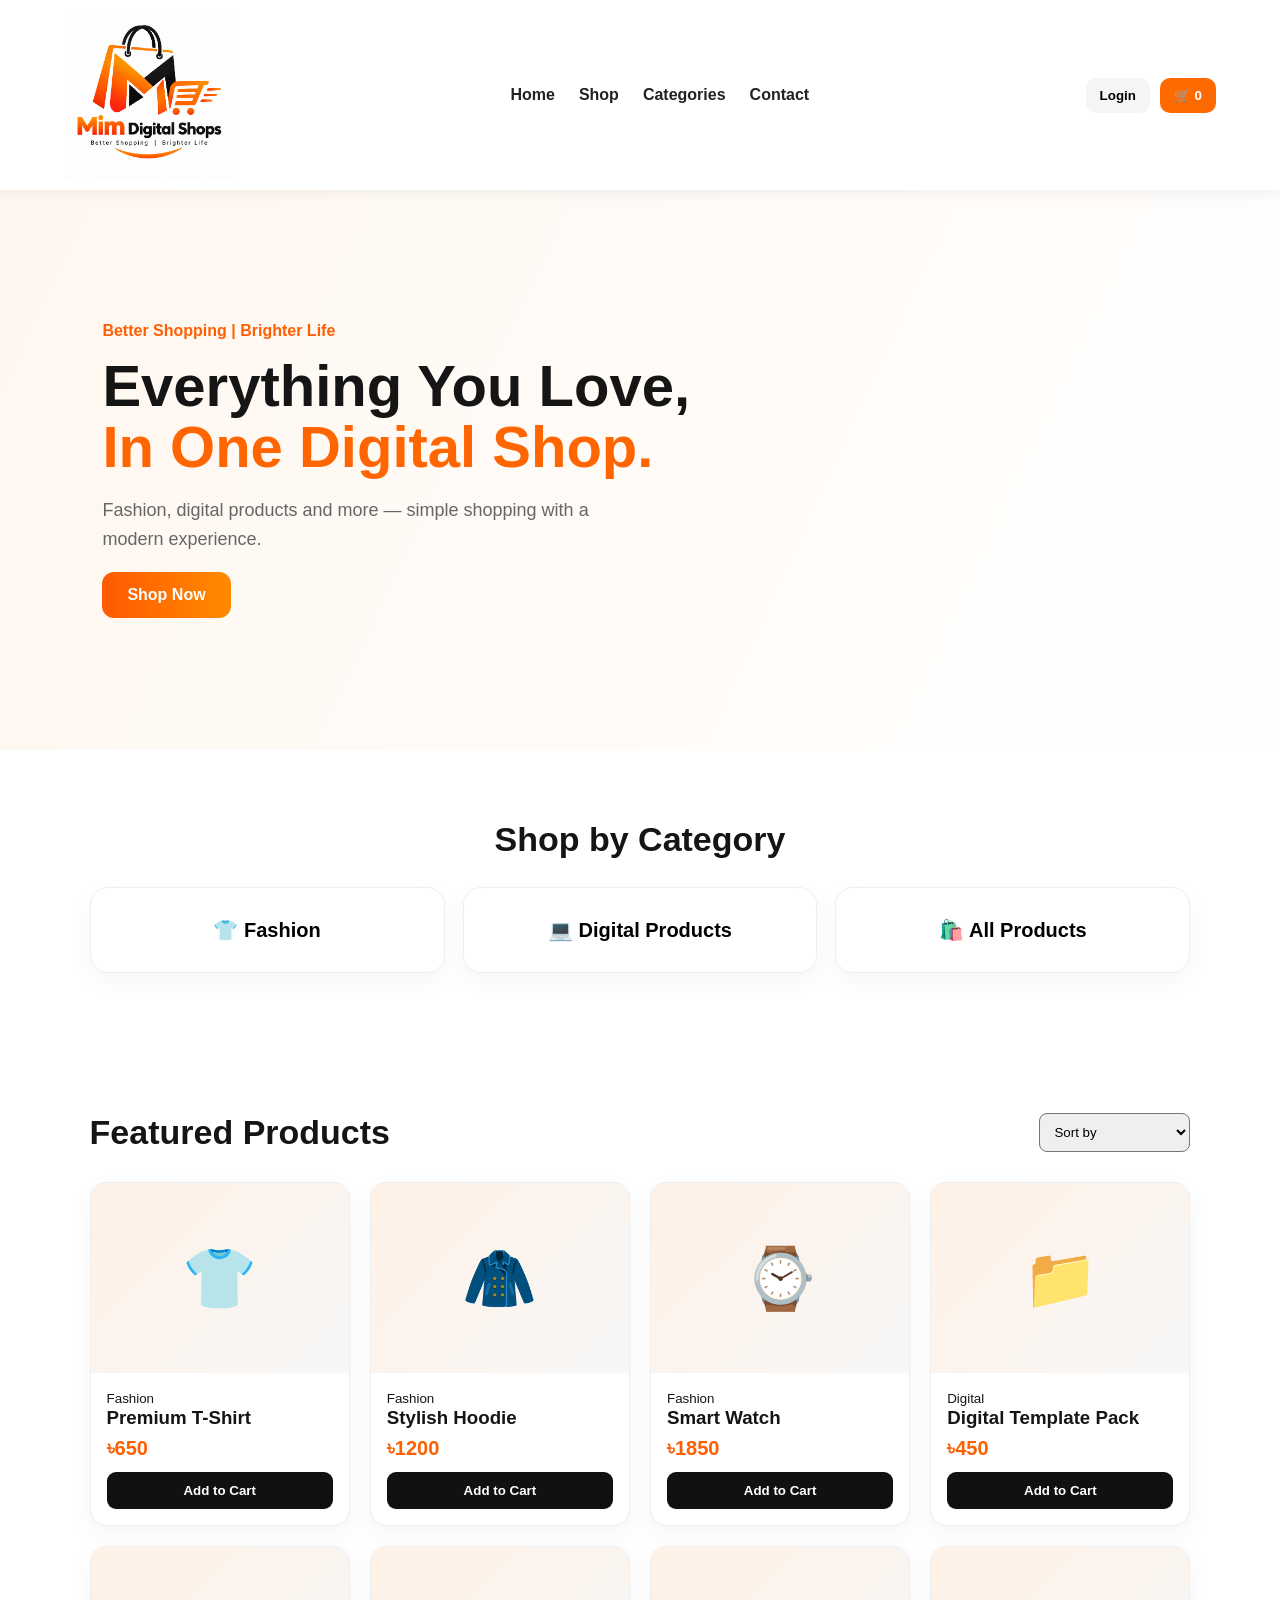
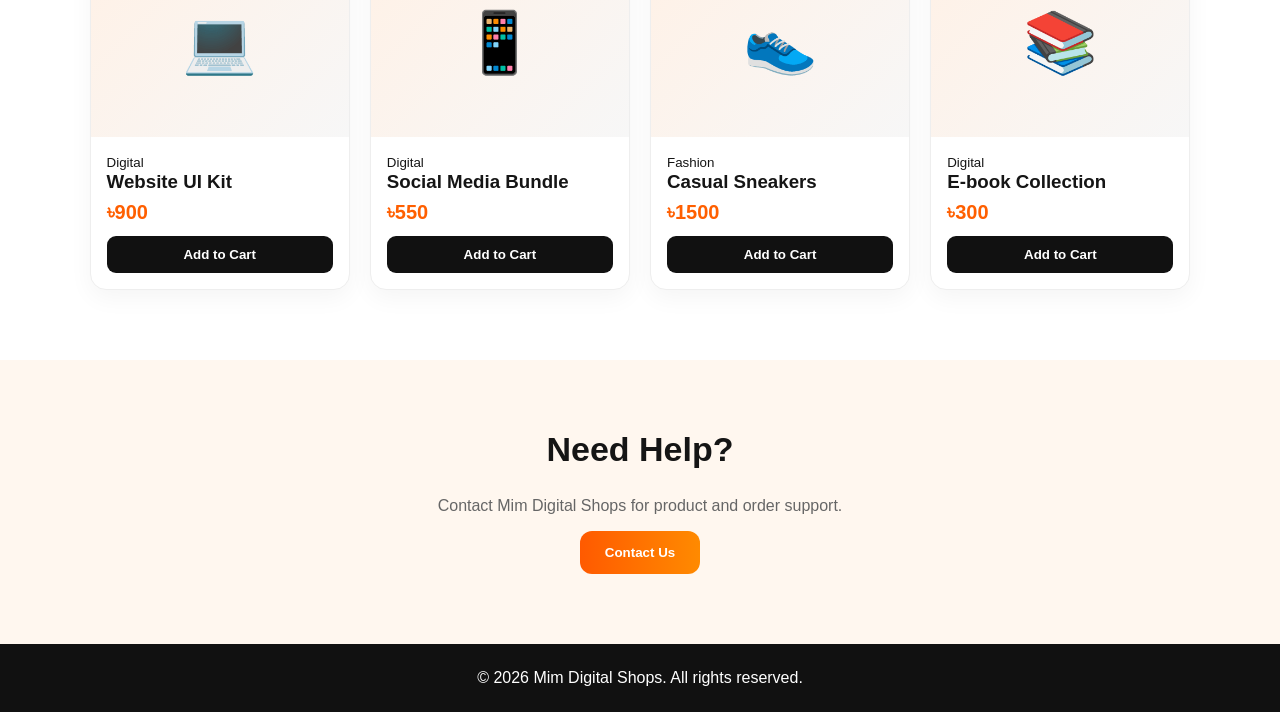
<file: index.html>
<!DOCTYPE html>
<html lang="en">
<head>
  <meta charset="UTF-8">
  <meta name="viewport" content="width=device-width, initial-scale=1.0">
  <title>Mim Digital Shops</title>
  <link rel="stylesheet" href="css/style.css">
</head>
<body>
<header class="header">
  <a class="brand" href="#"><img src="images/logo.png" alt="Mim Digital Shops"></a>
  <nav>
    <a href="#home">Home</a><a href="#shop">Shop</a><a href="#categories">Categories</a><a href="#contact">Contact</a>
  </nav>
  <div class="actions">
    <button onclick="showLogin()">Login</button>
    <button class="cart-btn" onclick="openCart()">🛒 <span id="cartCount">0</span></button>
  </div>
</header>

<section id="home" class="hero">
  <div>
    <span class="badge">Better Shopping | Brighter Life</span>
    <h1>Everything You Love,<br><span>In One Digital Shop.</span></h1>
    <p>Fashion, digital products and more — simple shopping with a modern experience.</p>
    <a class="primary" href="#shop">Shop Now</a>
  </div>
</section>

<section id="categories" class="section">
  <h2>Shop by Category</h2>
  <div class="category-grid">
    <button onclick="filterProducts('Fashion')">👕 Fashion</button>
    <button onclick="filterProducts('Digital')">💻 Digital Products</button>
    <button onclick="filterProducts('All')">🛍️ All Products</button>
  </div>
</section>

<section id="shop" class="section">
  <div class="section-head"><h2>Featured Products</h2><select id="sort" onchange="renderProducts()"><option value="default">Sort by</option><option value="low">Price: Low to High</option><option value="high">Price: High to Low</option></select></div>
  <div id="products" class="product-grid"></div>
</section>

<section id="contact" class="contact section">
  <h2>Need Help?</h2><p>Contact Mim Digital Shops for product and order support.</p>
  <button class="primary" onclick="alert('Contact section ready — connect your phone/WhatsApp here.')">Contact Us</button>
</section>

<footer>© 2026 Mim Digital Shops. All rights reserved.</footer>

<div id="cartModal" class="modal"><div class="modal-card">
  <button class="close" onclick="closeCart()">×</button><h2>Your Cart</h2>
  <div id="cartItems"></div><div class="total">Total: ৳<span id="cartTotal">0</span></div>
  <button class="primary full" onclick="checkout()">Checkout</button>
</div></div>

<div id="loginModal" class="modal"><div class="modal-card">
  <button class="close" onclick="closeLogin()">×</button><h2>Login / Register</h2>
  <input placeholder="Email or phone"><input type="password" placeholder="Password">
  <button class="primary full" onclick="alert('Demo login. Connect backend/database for real accounts.')">Continue</button>
</div></div>

<script src="js/script.js"></script>
</body>
</html>
</file>
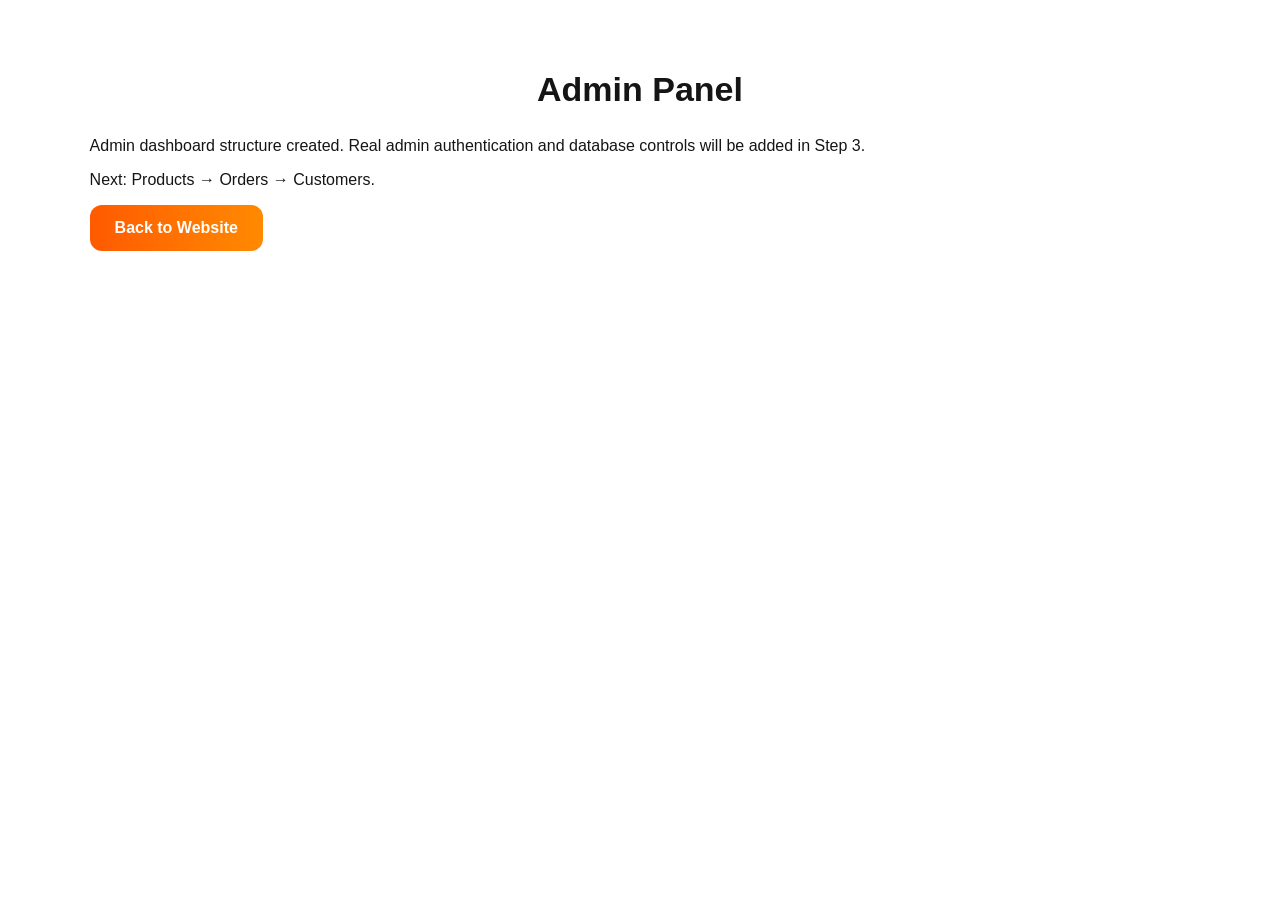
<file: admin/index.html>
<!doctype html><html lang="en"><head><meta charset="utf-8"><meta name="viewport" content="width=device-width,initial-scale=1"><title>Admin Panel - Mim Digital Shops</title><link rel="stylesheet" href="../css/style.css"></head><body><section class="section"><h2>Admin Panel</h2><p>Admin dashboard structure created. Real admin authentication and database controls will be added in Step 3.</p><p>Next: Products → Orders → Customers.</p><a class="primary" href="../index.html">Back to Website</a></section></body></html>
</file>
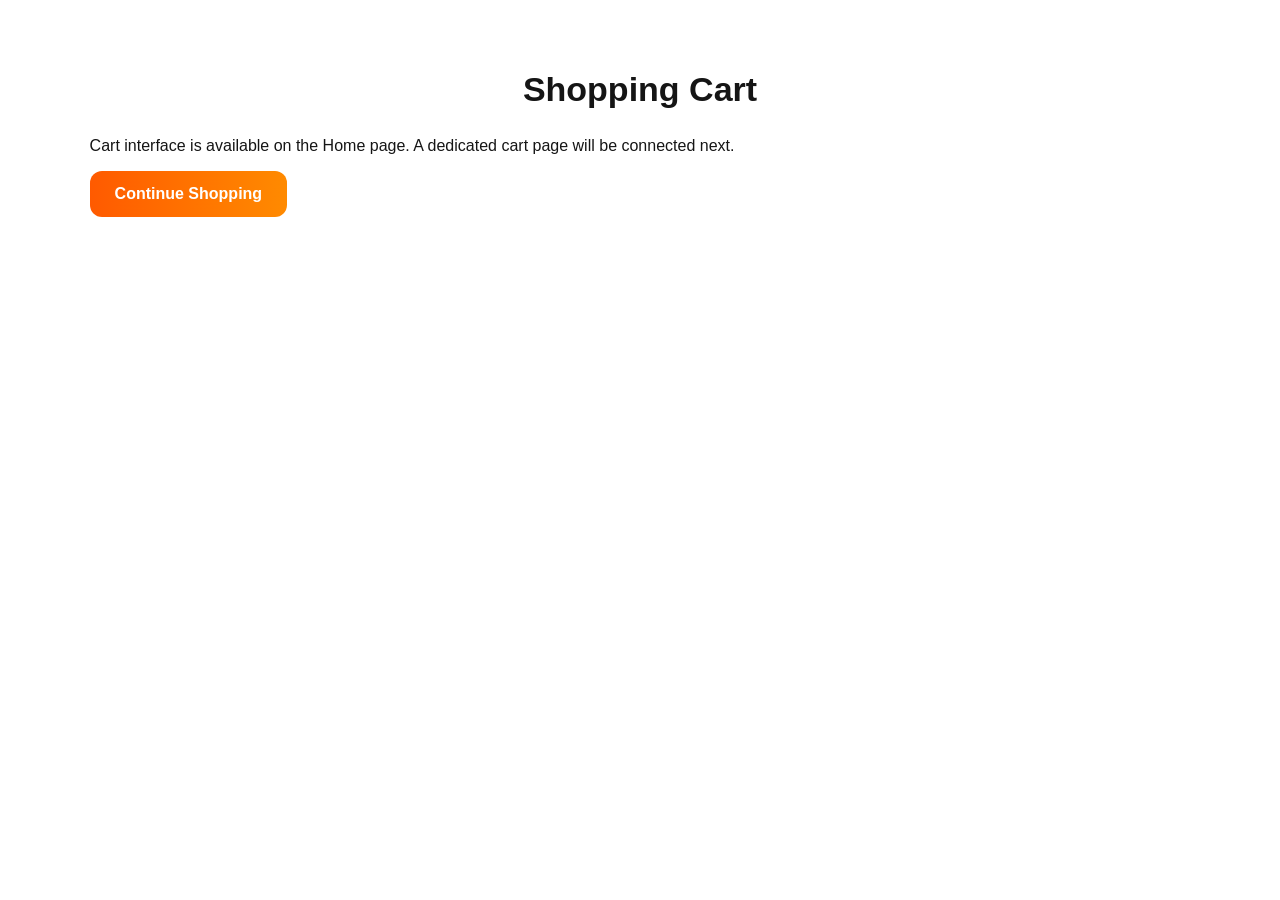
<file: cart.html>
<!doctype html><html lang="en"><head><meta charset="utf-8"><meta name="viewport" content="width=device-width,initial-scale=1"><title>Cart</title><link rel="stylesheet" href="css/style.css"></head><body><section class="section"><h2>Shopping Cart</h2><p>Cart interface is available on the Home page. A dedicated cart page will be connected next.</p><a class="primary" href="index.html#shop">Continue Shopping</a></section></body></html>
</file>
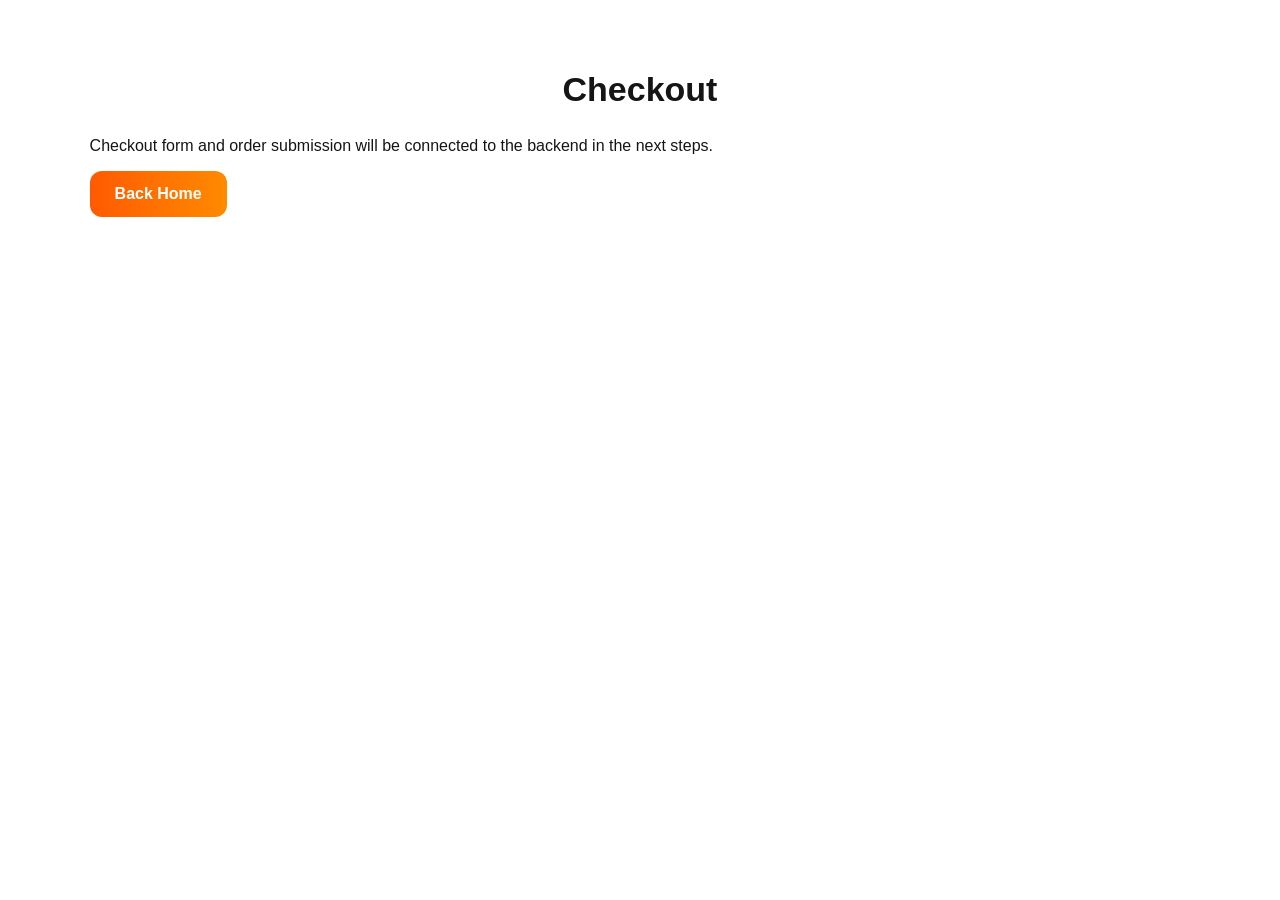
<file: checkout.html>
<!doctype html><html lang="en"><head><meta charset="utf-8"><meta name="viewport" content="width=device-width,initial-scale=1"><title>Checkout</title><link rel="stylesheet" href="css/style.css"></head><body><section class="section"><h2>Checkout</h2><p>Checkout form and order submission will be connected to the backend in the next steps.</p><a class="primary" href="index.html">Back Home</a></section></body></html>
</file>
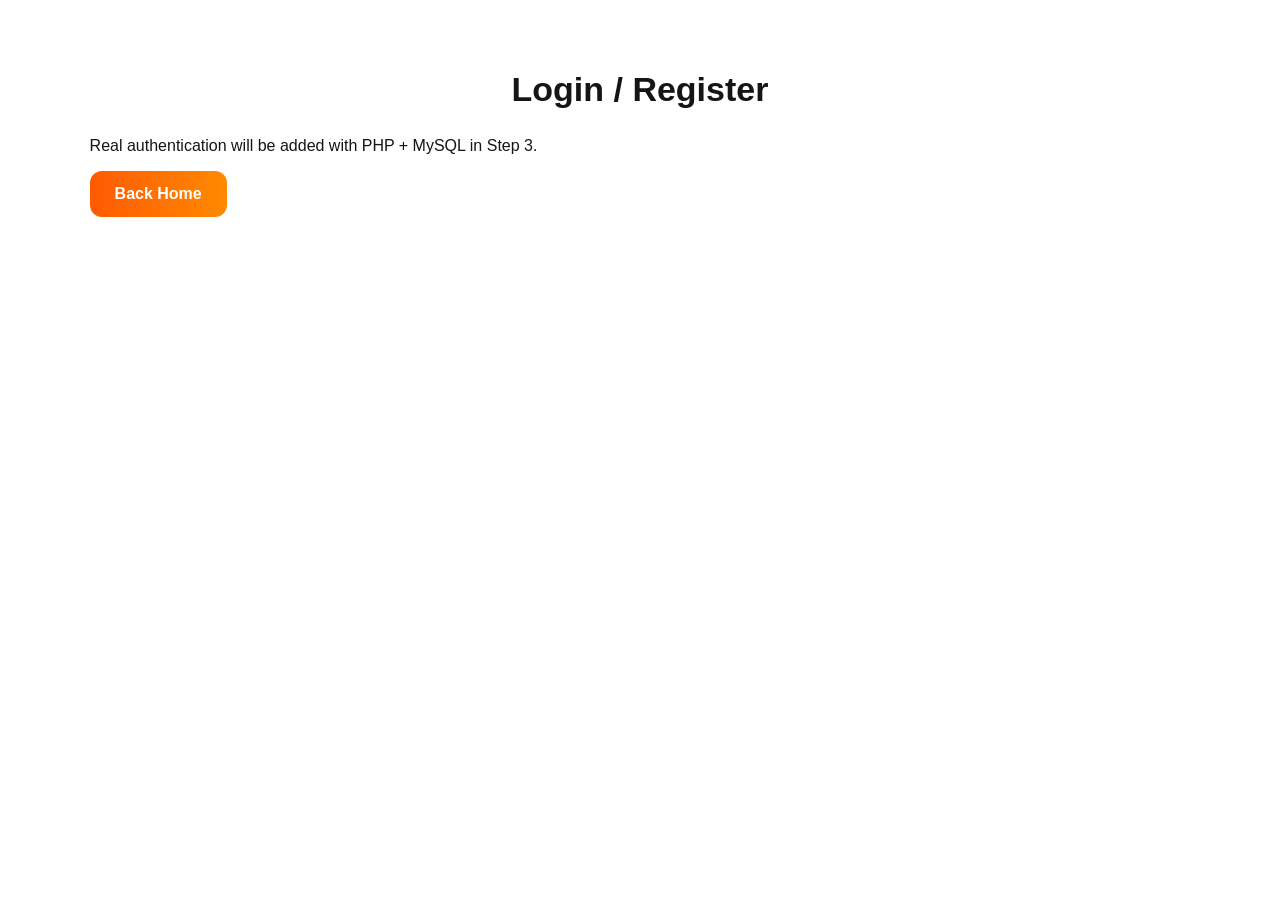
<file: login.html>
<!doctype html><html lang="en"><head><meta charset="utf-8"><meta name="viewport" content="width=device-width,initial-scale=1"><title>Login</title><link rel="stylesheet" href="css/style.css"></head><body><section class="section"><h2>Login / Register</h2><p>Real authentication will be added with PHP + MySQL in Step 3.</p><a class="primary" href="index.html">Back Home</a></section></body></html>
</file>
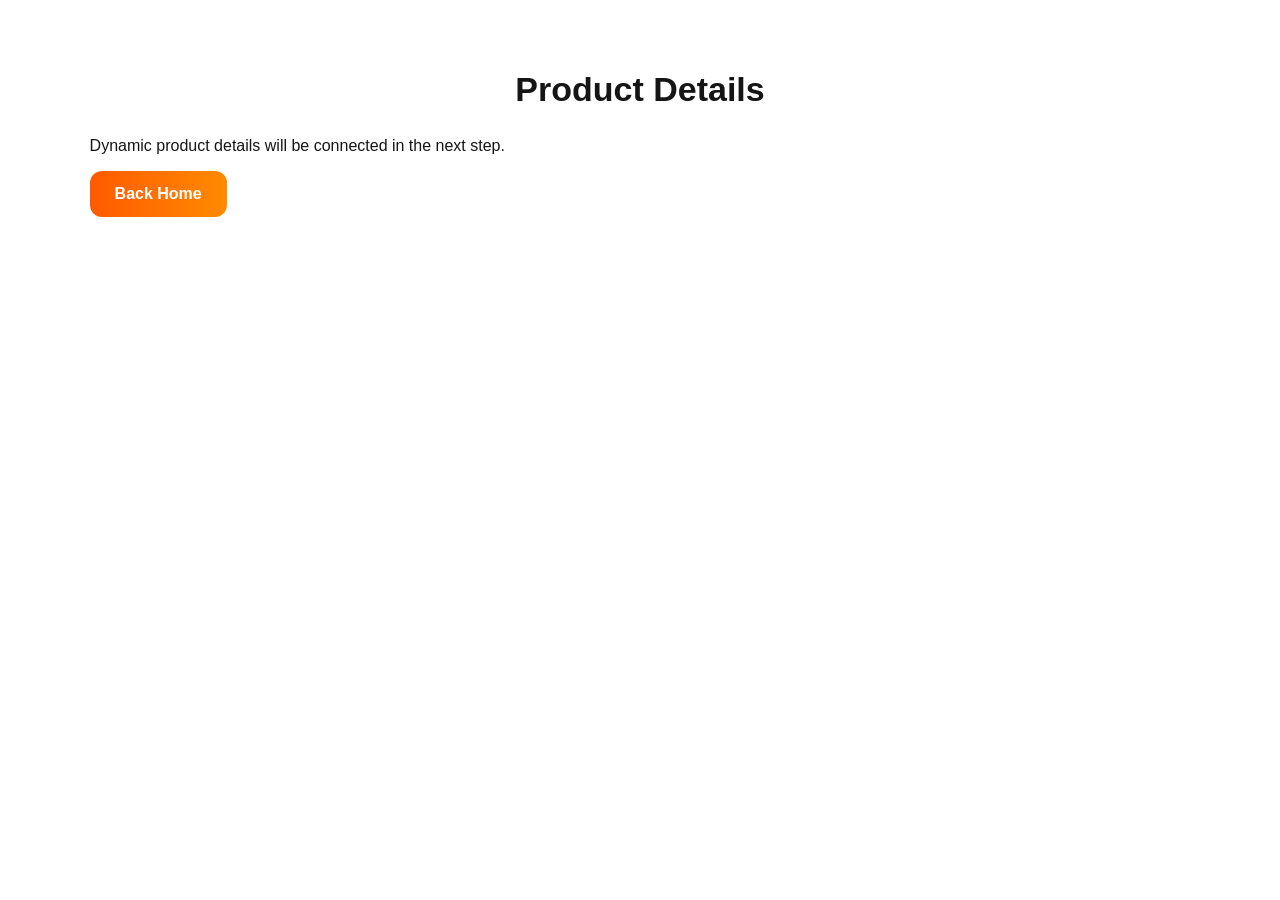
<file: product-details.html>
<!doctype html><html lang="en"><head><meta charset="utf-8"><meta name="viewport" content="width=device-width,initial-scale=1"><title>Product Details</title><link rel="stylesheet" href="css/style.css"></head><body><section class="section"><h2>Product Details</h2><p>Dynamic product details will be connected in the next step.</p><a class="primary" href="index.html">Back Home</a></section></body></html>
</file>
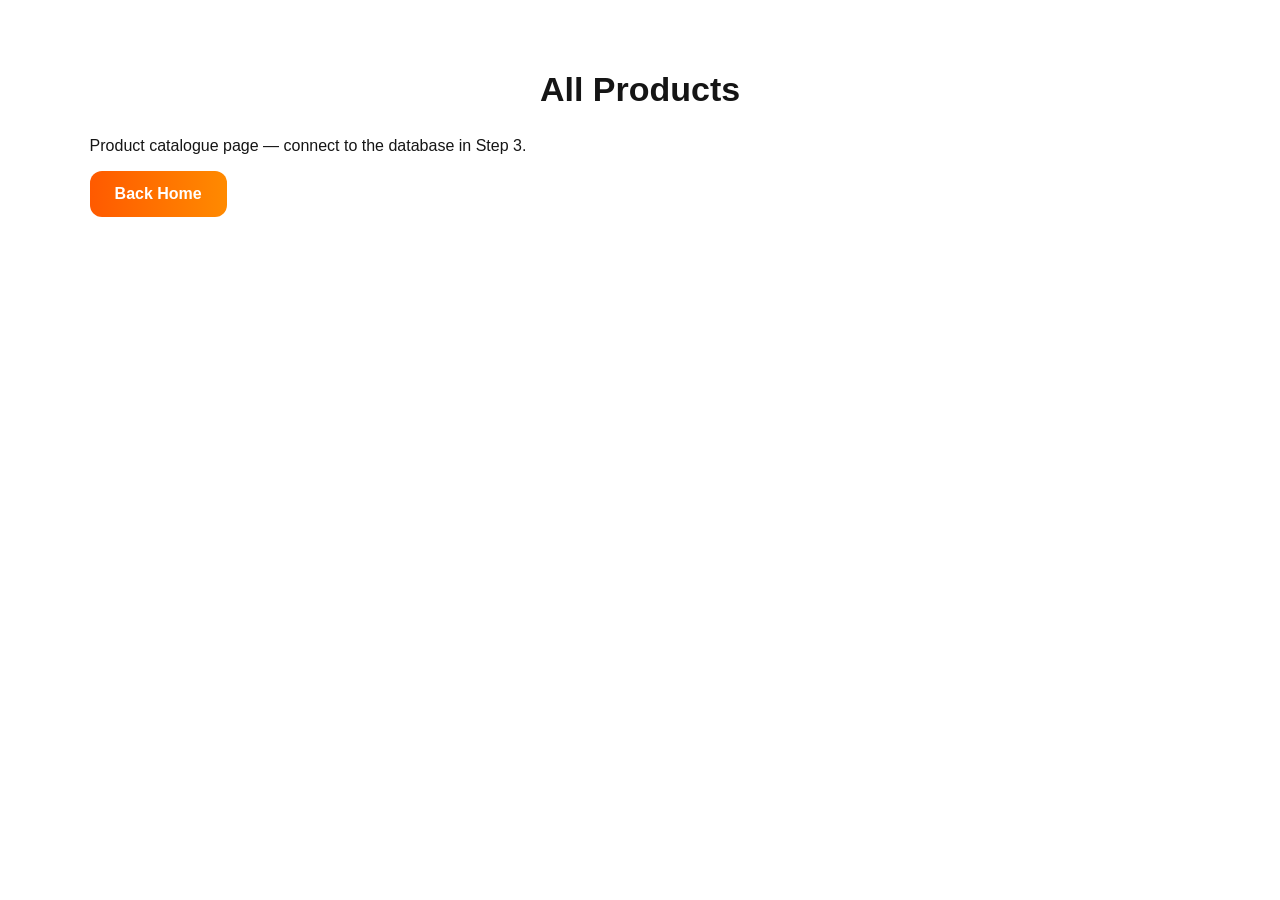
<file: products.html>
<!doctype html><html lang="en"><head><meta charset="utf-8"><meta name="viewport" content="width=device-width,initial-scale=1"><title>Products - Mim Digital Shops</title><link rel="stylesheet" href="css/style.css"></head><body><section class="section"><h2>All Products</h2><p>Product catalogue page — connect to the database in Step 3.</p><a class="primary" href="index.html">Back Home</a></section></body></html>
</file>
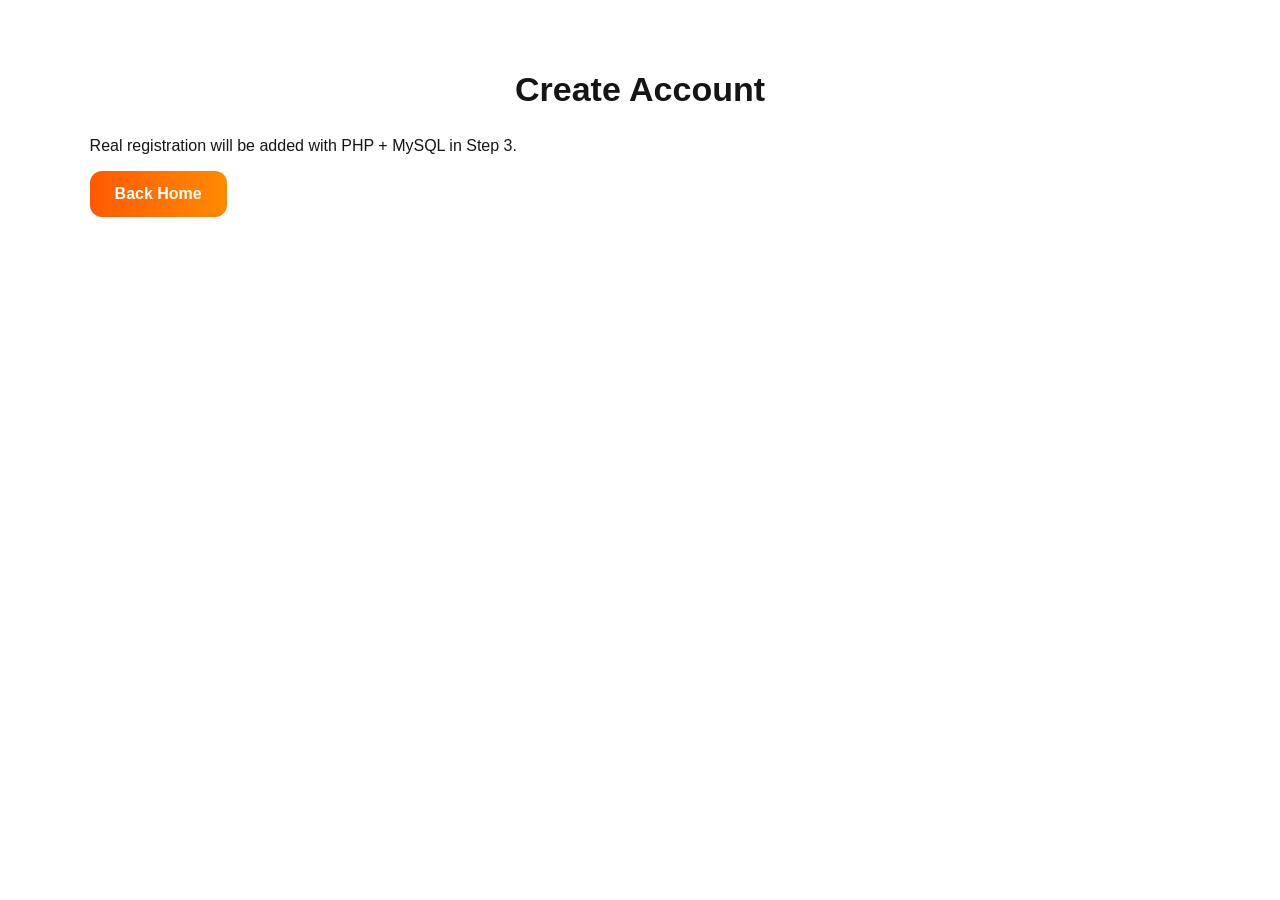
<file: register.html>
<!doctype html><html lang="en"><head><meta charset="utf-8"><meta name="viewport" content="width=device-width,initial-scale=1"><title>Register</title><link rel="stylesheet" href="css/style.css"></head><body><section class="section"><h2>Create Account</h2><p>Real registration will be added with PHP + MySQL in Step 3.</p><a class="primary" href="index.html">Back Home</a></section></body></html>
</file>
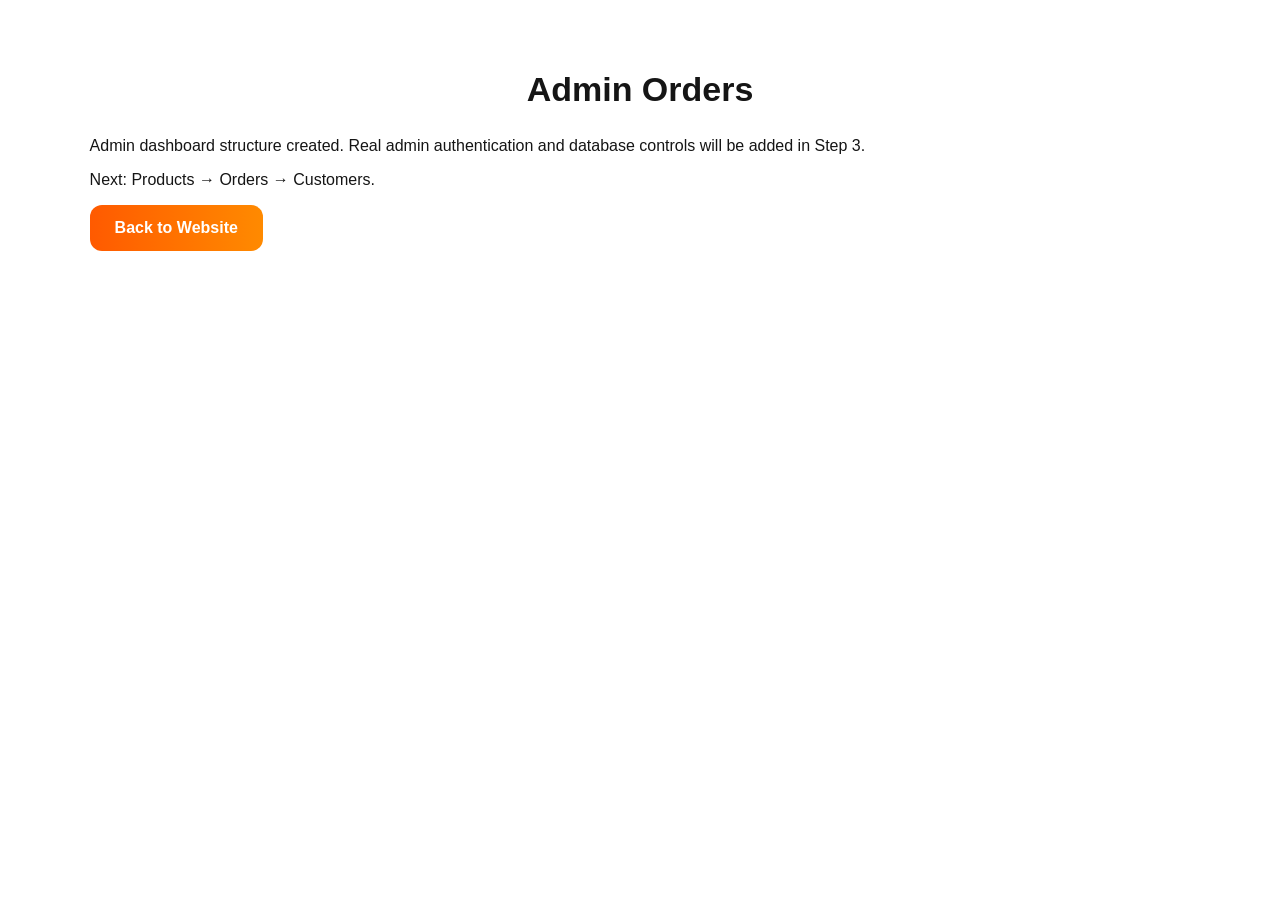
<file: admin/orders.html>
<!doctype html><html lang="en"><head><meta charset="utf-8"><meta name="viewport" content="width=device-width,initial-scale=1"><title>Admin Orders - Mim Digital Shops</title><link rel="stylesheet" href="../css/style.css"></head><body><section class="section"><h2>Admin Orders</h2><p>Admin dashboard structure created. Real admin authentication and database controls will be added in Step 3.</p><p>Next: Products → Orders → Customers.</p><a class="primary" href="../index.html">Back to Website</a></section></body></html>
</file>
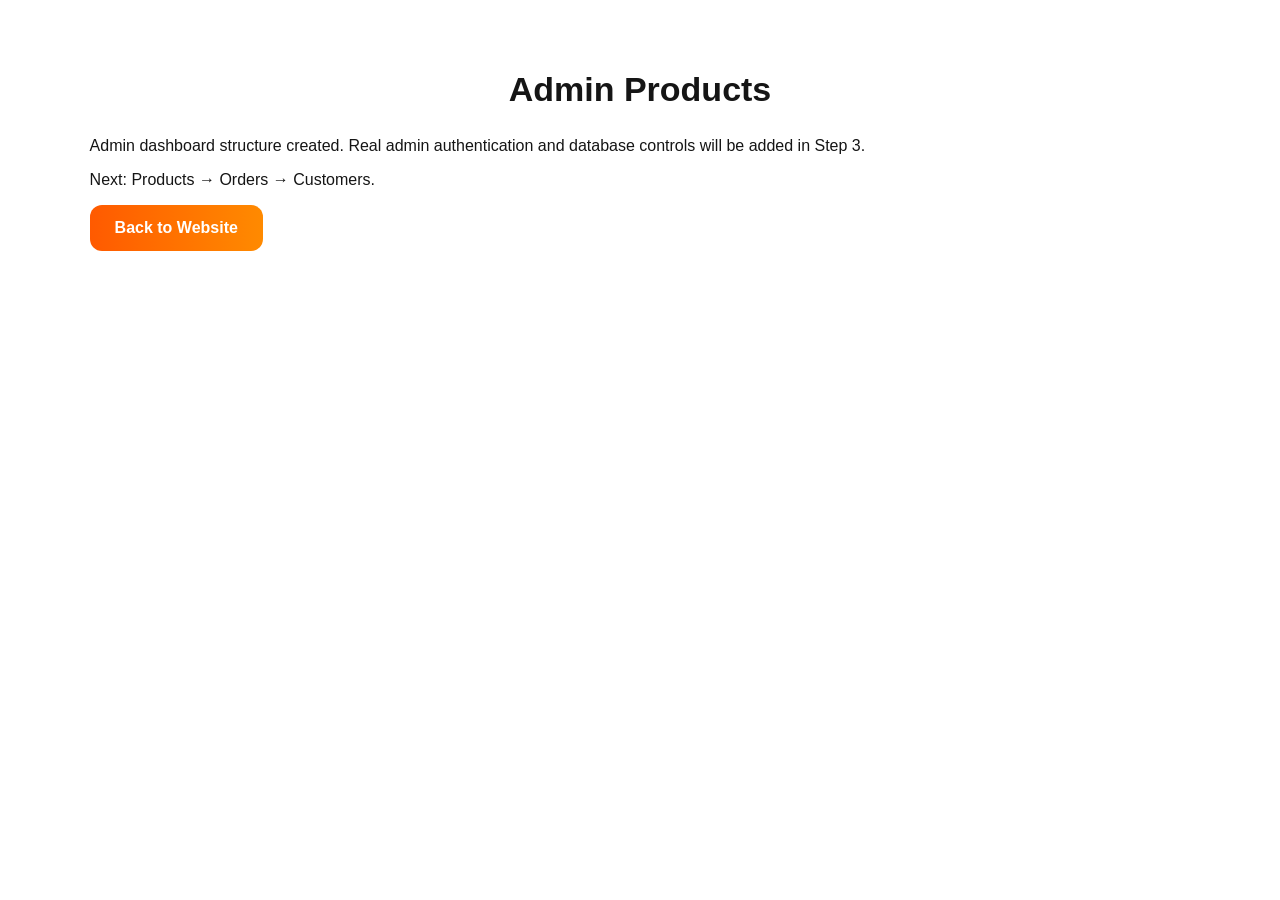
<file: admin/products.html>
<!doctype html><html lang="en"><head><meta charset="utf-8"><meta name="viewport" content="width=device-width,initial-scale=1"><title>Admin Products - Mim Digital Shops</title><link rel="stylesheet" href="../css/style.css"></head><body><section class="section"><h2>Admin Products</h2><p>Admin dashboard structure created. Real admin authentication and database controls will be added in Step 3.</p><p>Next: Products → Orders → Customers.</p><a class="primary" href="../index.html">Back to Website</a></section></body></html>
</file>
<file: css/style.css>
*{box-sizing:border-box}body{margin:0;font-family:Arial,Helvetica,sans-serif;color:#151515;background:#fff}.header{position:sticky;top:0;z-index:10;background:#fff;display:flex;align-items:center;justify-content:space-between;padding:10px 5%;box-shadow:0 2px 14px #0001}.brand img{width:170px;height:auto;display:block}.header nav{display:flex;gap:24px}.header nav a{color:#222;text-decoration:none;font-weight:600}.actions{display:flex;gap:10px}.actions button{border:0;background:#f5f5f5;padding:10px 14px;border-radius:10px;font-weight:700;cursor:pointer}.cart-btn{background:#ff6a00!important;color:#fff}.hero{min-height:560px;padding:100px 8%;display:flex;align-items:center;background:linear-gradient(115deg,#fff7ef,#fff)}.badge{color:#ff5f00;font-weight:800}.hero h1{font-size:58px;line-height:1.05;margin:16px 0}.hero h1 span{color:#ff6500}.hero p{font-size:18px;color:#666;max-width:550px;line-height:1.6}.primary{display:inline-block;border:0;background:linear-gradient(90deg,#ff5a00,#ff8a00);color:white;padding:14px 25px;border-radius:12px;text-decoration:none;font-weight:800;cursor:pointer}.section{padding:70px 7%}.section h2{text-align:center;font-size:34px;margin:0 0 28px}.category-grid{display:grid;grid-template-columns:repeat(3,1fr);gap:18px}.category-grid button{padding:30px;border:1px solid #eee;background:#fff;border-radius:18px;font-size:20px;font-weight:800;cursor:pointer;box-shadow:0 8px 25px #0000000a}.section-head{display:flex;justify-content:space-between;align-items:center}.section-head h2{margin:0}.section-head select{padding:10px;border-radius:8px}.product-grid{display:grid;grid-template-columns:repeat(4,1fr);gap:20px;margin-top:30px}.product{border:1px solid #eee;border-radius:16px;overflow:hidden;background:#fff;box-shadow:0 8px 24px #0000000b}.product .pic{height:190px;background:linear-gradient(135deg,#fff1e6,#f7f7f7);display:flex;align-items:center;justify-content:center;font-size:60px}.product .info{padding:16px}.product h3{margin:0 0 8px}.price{font-size:20px;font-weight:900;color:#ff5f00;margin-bottom:12px}.product button{width:100%;padding:11px;border:0;border-radius:9px;background:#111;color:#fff;font-weight:700;cursor:pointer}.contact{text-align:center;background:#fff7ef}.contact p{color:#666}footer{text-align:center;padding:25px;background:#111;color:#fff}.modal{display:none;position:fixed;inset:0;background:#0008;z-index:20;align-items:center;justify-content:center;padding:20px}.modal-card{background:#fff;width:min(500px,100%);border-radius:18px;padding:28px;position:relative}.close{position:absolute;right:15px;top:10px;border:0;background:none;font-size:30px;cursor:pointer}.modal-card input{display:block;width:100%;padding:13px;margin:12px 0;border:1px solid #ddd;border-radius:9px}.full{width:100%;margin-top:15px}.total{font-size:20px;font-weight:800;text-align:right;margin-top:20px}.cart-row{display:flex;justify-content:space-between;padding:12px 0;border-bottom:1px solid #eee}@media(max-width:900px){.header nav{display:none}.product-grid{grid-template-columns:repeat(2,1fr)}.hero h1{font-size:42px}.category-grid{grid-template-columns:1fr}}@media(max-width:520px){.product-grid{grid-template-columns:1fr}.hero{padding:70px 6%}.brand img{width:135px}.actions button:first-child{display:none}}
</file>
